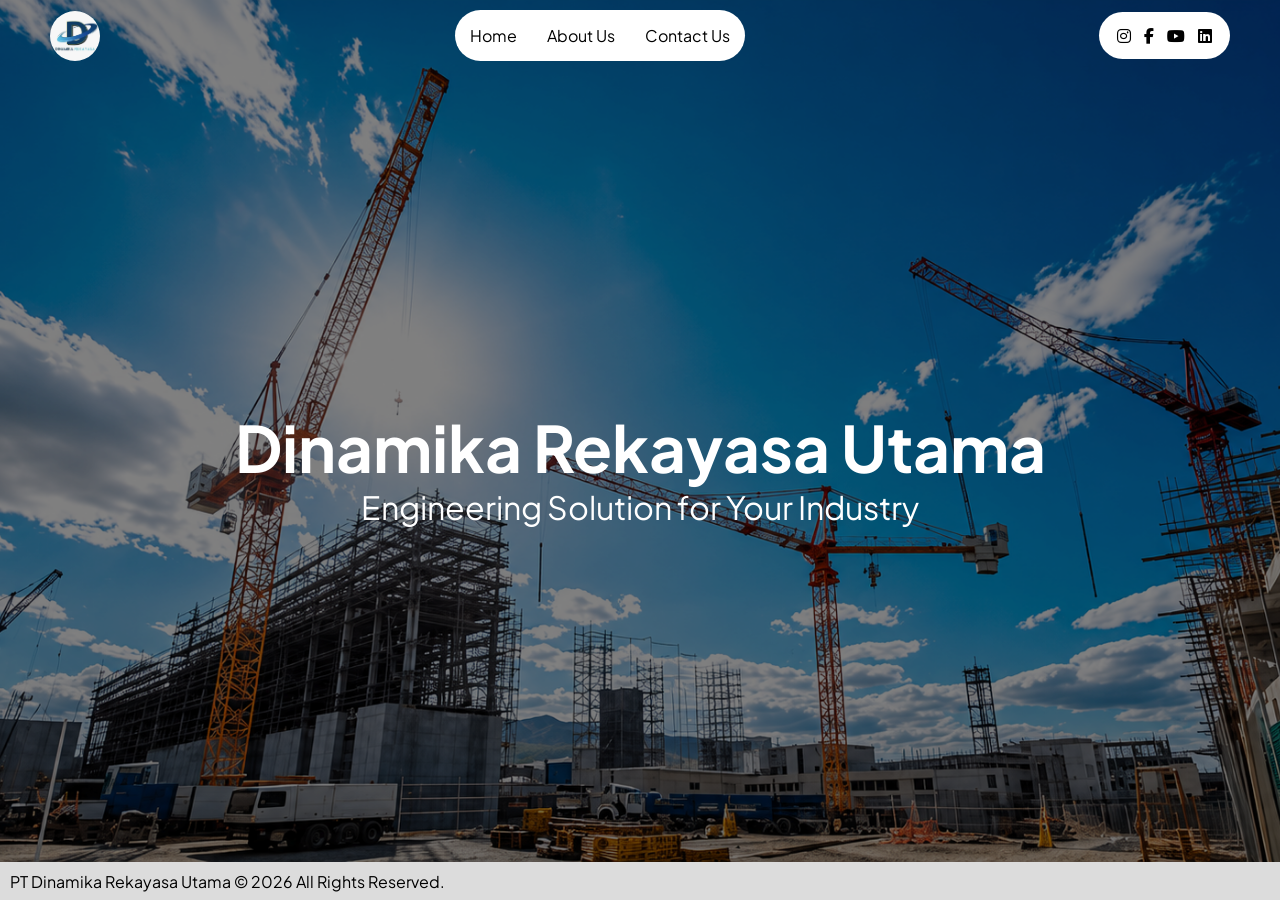
<file: index.html>
<!DOCTYPE html>
<html lang="en">
<head>
    <meta charset="UTF-8">
    <meta name="viewport" content="width=device-width, initial-scale=1.0">
    <title>Home | Dinamika Rekayasa Utama</title>

    <link rel="stylesheet" href="style.css">
    <link rel="stylesheet" href="https://cdnjs.cloudflare.com/ajax/libs/font-awesome/6.7.2/css/all.min.css">
    <link rel="icon" type="image/png" href="logotanpaback.png">

    <link rel="preconnect" href="https://fonts.googleapis.com">
    <link rel="preconnect" href="https://fonts.gstatic.com" crossorigin>
    <link href="https://fonts.googleapis.com/css2?family=Plus+Jakarta+Sans:ital,wght@0,200..800;1,200..800&display=swap" rel="stylesheet">
</head>
<body>
    <!-- NAVBAR -->
    <div class="navbar-wrapper">
        <img src="konstruksi.png" class="img-content"/>
        <div class="div-navbar">
            <img src="logo.jpg" class="img-navbar"/>
            <ul class="ul-navbar">
                <li class="li-navbar">
                    <a href="#" class="a-navbar">Home</a>
                </li>
                <li class="li-navbar">
                    <a href="about.html" class="a-navbar">About Us</a>
                </li>
                <li class="li-navbar">
                    <a href="contactus.html" class="a-navbar">Contact Us</a>
                </li>
            </ul>
            <p class="p-navbar">
                <a href="https://www.instagram.com/dinamikarekayasautama.official/" class="a-footer" target="_blank"><i class="fa-brands fa-instagram"></i></a>
                <a href="https://web.facebook.com/dinamika.r.utama/" class="a-footer" target="_blank"><i class="fa-brands fa-facebook-f"></i></a>
                <a href="https://www.youtube.com/@dinamikarekayasautama" class="a-footer" target="_blank"><i class="fa-brands fa-youtube"></i></a>
                <a href="https://www.linkedin.com/in/dinamika-rekayasa-utama-a5704a265/" class="a-footer" target="_blank"><i class="fa-brands fa-linkedin"></i></a>
            </p>
        </div>
        <div class="text-content">
            <h1>Dinamika Rekayasa Utama</h1>
            <p>Engineering Solution for Your Industry</p>
        </div>
    </div>
    <!-- NAVBAR END -->

    <!-- FOOTER -->
    <div class="div-footer">
        <p class="p-footer"> PT Dinamika Rekayasa Utama © 2026 All Rights Reserved. </p>
    </div>
    <!-- FOOTER END -->
</body>
</html>
</file>
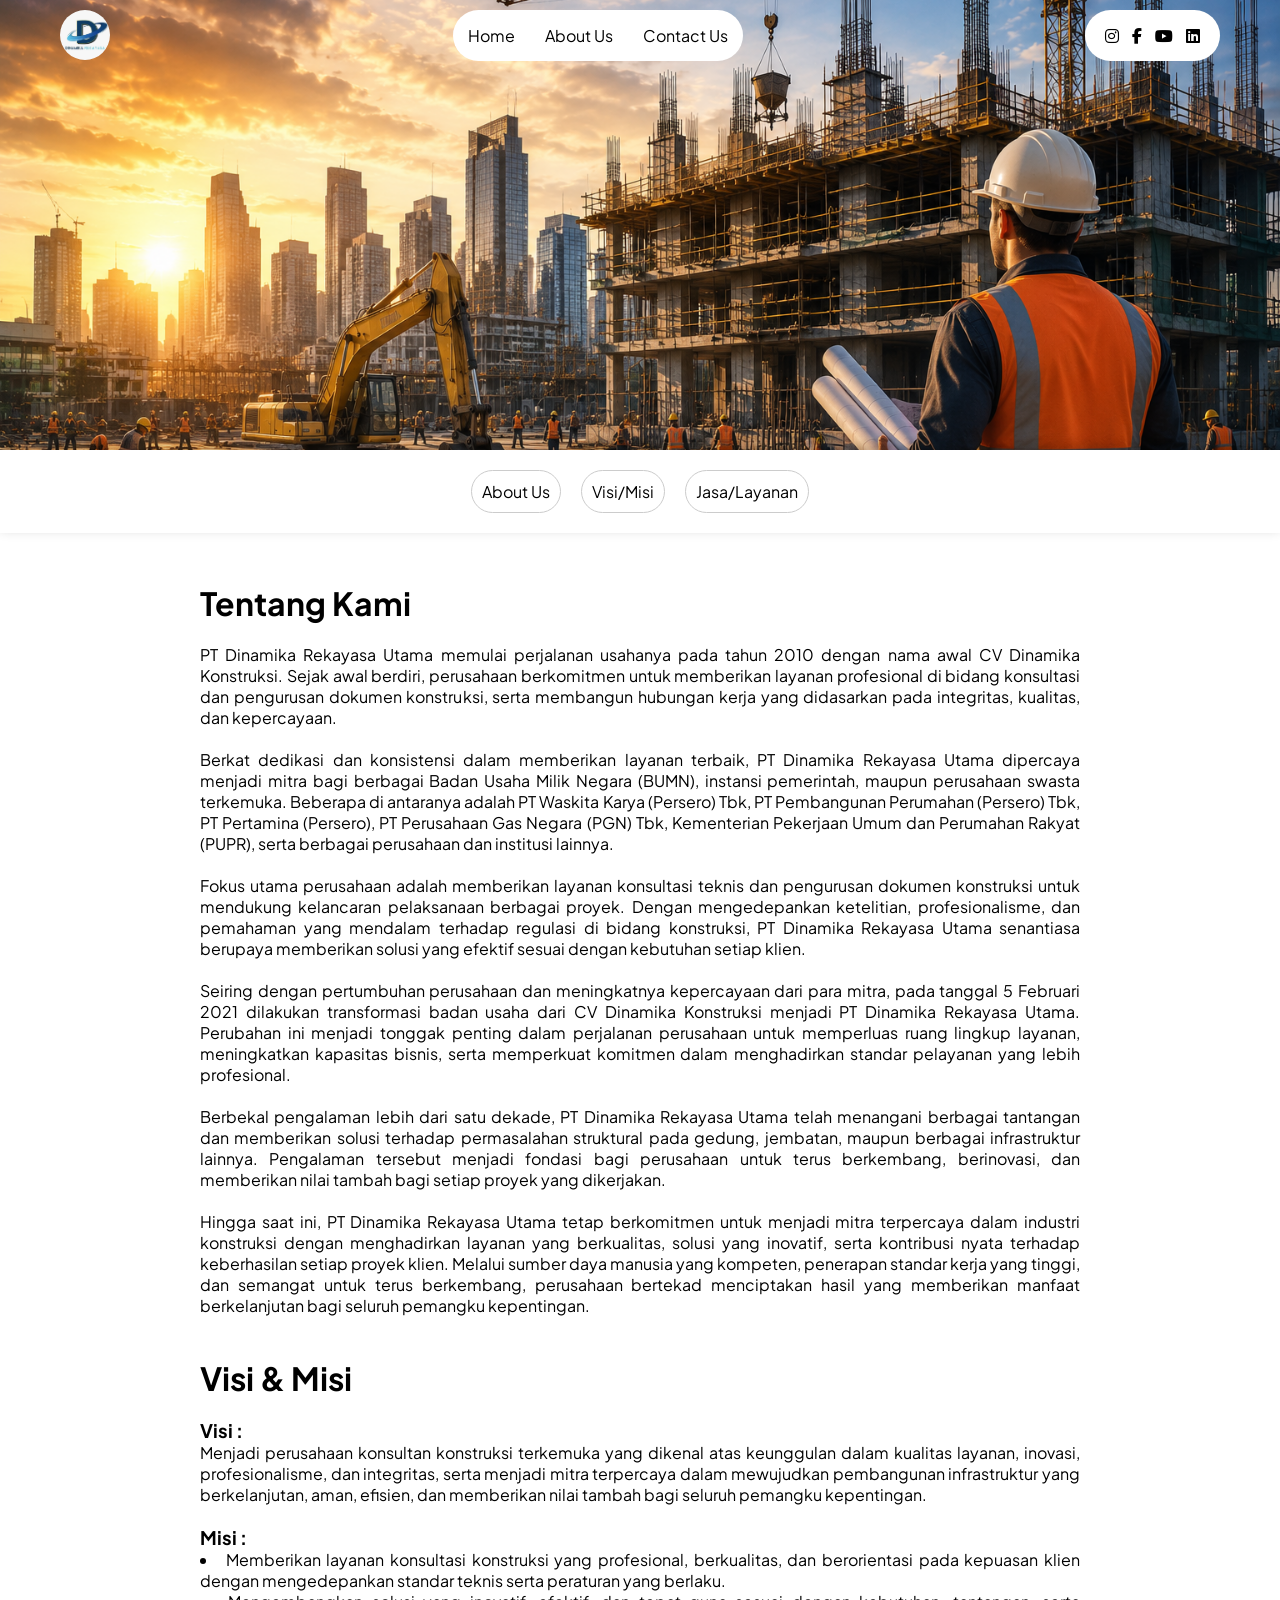
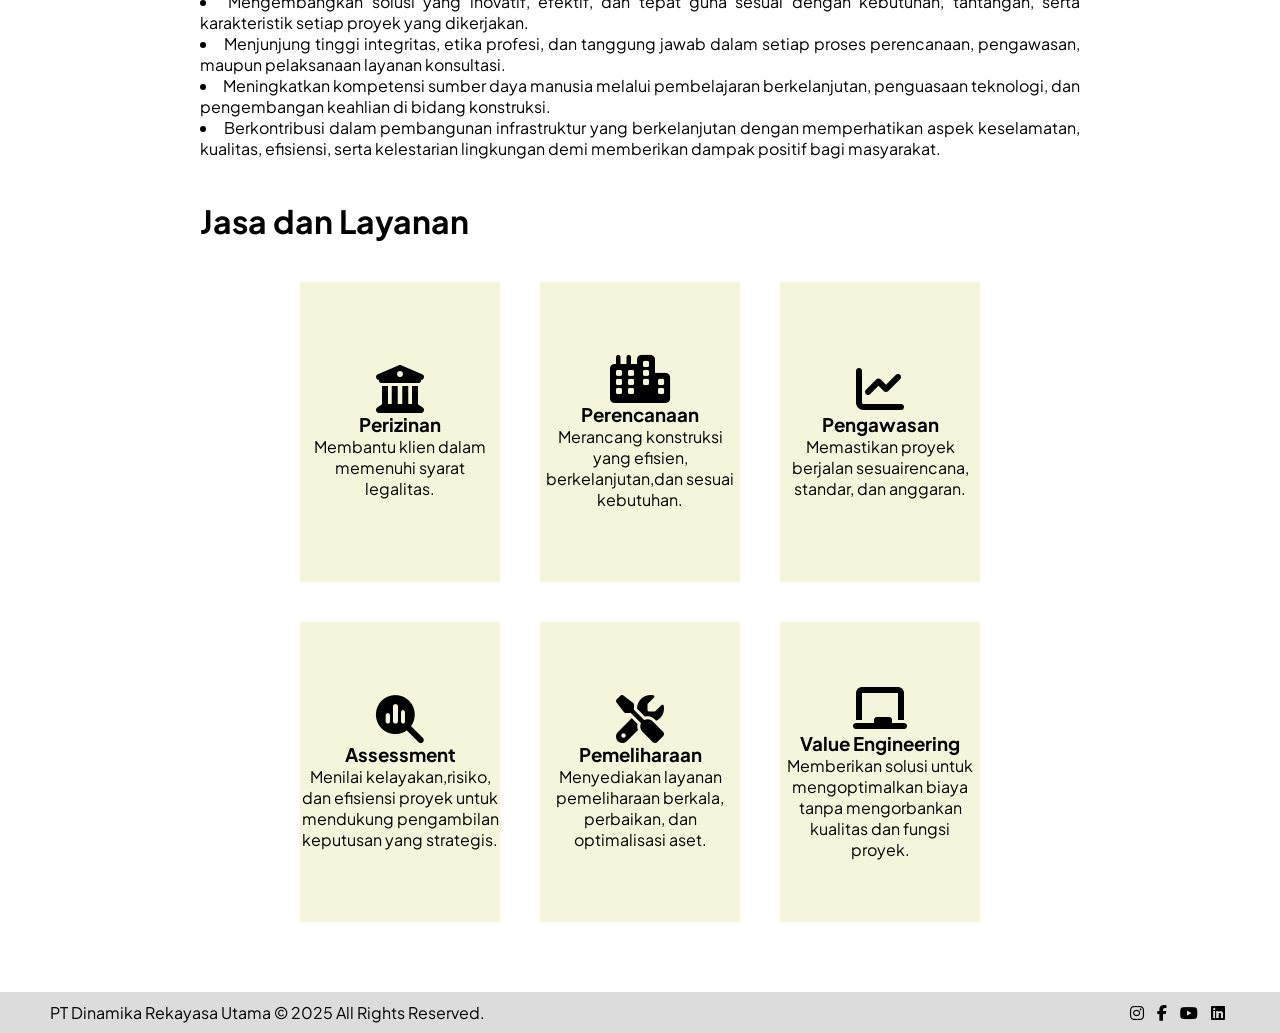
<file: about.html>
<!DOCTYPE html>
<html lang="en">
<head>
    <meta charset="UTF-8">
    <meta name="viewport" content="width=device-width, initial-scale=1.0">
    <title>About Us | Dinamika Rekayasa Utama</title>

    <link rel="stylesheet" href="about.css">
    <link rel="stylesheet" href="https://cdnjs.cloudflare.com/ajax/libs/font-awesome/6.7.2/css/all.min.css">
    <link rel="icon" type="image/png" href="logotanpaback.png">

    <link rel="preconnect" href="https://fonts.googleapis.com">
    <link rel="preconnect" href="https://fonts.gstatic.com" crossorigin>
    <link href="https://fonts.googleapis.com/css2?family=Plus+Jakarta+Sans:ital,wght@0,200..800;1,200..800&display=swap" rel="stylesheet">
</head>

<body>
    <!-- NAVBAR -->
    <div class="navbar-wrapper">
        <img src="dru.png" class="cover-navbar"/>
        <div class="div-navbar">
            <img src="logo.jpg" class="img-navbar"/>
            <ul class="ul-navbar">
                <li class="li-navbar">
                    <a href="index.html" class="a-navbar">Home</a>
                </li>
                <li class="li-navbar">
                    <a href="about.html" class="a-navbar">About Us</a>
                </li>
                <li class="li-navbar">
                    <a href="contactus.html" class="a-navbar">Contact Us</a>
                </li>
            </ul>
            <p class="p-navbar">
                <a href="https://www.instagram.com/dinamikarekayasautama.official/" class="a-footer" target="_blank"><i class="fa-brands fa-instagram"></i></a>
                <a href="https://web.facebook.com/dinamika.r.utama/" class="a-footer" target="_blank"><i class="fa-brands fa-facebook-f"></i></a>
                <a href="https://www.youtube.com/@dinamikarekayasautama" class="a-footer" target="_blank"><i class="fa-brands fa-youtube"></i></a>
                <a href="https://www.linkedin.com/in/dinamika-rekayasa-utama-a5704a265/" class="a-footer" target="_blank"><i class="fa-brands fa-linkedin"></i></a>
            </p>
        </div>
    </div>
    <!-- NAVBAR END -->

    <!-- NAVBAR MINI -->
     <div class="div-navbar-mini">
        <ul class="ul-navbar-mini">
                <li class="li-navbar-mini">
                    <a href="#tentang-kami" class="a-navbar-mini">About Us</a>
                </li>
                <li class="li-navbar-mini">
                    <a href="#visi-misi" class="a-navbar-mini">Visi/Misi</a>
                </li>
                <li class="li-navbar-mini">
                    <a href="#layanan-jasa" class="a-navbar-mini">Jasa/Layanan</a>
                </li>
            </ul>
     </div>
    <!-- NAVBAR MINI END -->

    <!-- CONTENT -->
    <div class="div-content">
        <div class="pengenalan-content" id="tentang-kami">
            <h1>Tentang Kami</h1>
            <br> 
            <p class="p-content">
                PT Dinamika Rekayasa Utama memulai perjalanan usahanya pada tahun 2010 dengan nama awal CV Dinamika Konstruksi. Sejak awal berdiri, perusahaan berkomitmen untuk memberikan layanan profesional di bidang konsultasi dan pengurusan dokumen konstruksi, serta membangun hubungan kerja yang didasarkan pada integritas, kualitas, dan kepercayaan.

            </p>
            <br>
            <p class="p-content">
                Berkat dedikasi dan konsistensi dalam memberikan layanan terbaik, PT Dinamika Rekayasa Utama dipercaya menjadi mitra bagi berbagai Badan Usaha Milik Negara (BUMN), instansi pemerintah, maupun perusahaan swasta terkemuka. Beberapa di antaranya adalah PT Waskita Karya (Persero) Tbk, PT Pembangunan Perumahan (Persero) Tbk, PT Pertamina (Persero), PT Perusahaan Gas Negara (PGN) Tbk, Kementerian Pekerjaan Umum dan Perumahan Rakyat (PUPR), serta berbagai perusahaan dan institusi lainnya.
            </p>
            <br>
            <p class="p-content">
                Fokus utama perusahaan adalah memberikan layanan konsultasi teknis dan pengurusan dokumen konstruksi untuk mendukung kelancaran pelaksanaan berbagai proyek. Dengan mengedepankan ketelitian, profesionalisme, dan pemahaman yang mendalam terhadap regulasi di bidang konstruksi, PT Dinamika Rekayasa Utama senantiasa berupaya memberikan solusi yang efektif sesuai dengan kebutuhan setiap klien.
            </p>
            <br>
            <p class="p-content">
                Seiring dengan pertumbuhan perusahaan dan meningkatnya kepercayaan dari para mitra, pada tanggal 5 Februari 2021 dilakukan transformasi badan usaha dari CV Dinamika Konstruksi menjadi PT Dinamika Rekayasa Utama. Perubahan ini menjadi tonggak penting dalam perjalanan perusahaan untuk memperluas ruang lingkup layanan, meningkatkan kapasitas bisnis, serta memperkuat komitmen dalam menghadirkan standar pelayanan yang lebih profesional.
            </p>
            <br>
            <p class="p-content">
               Berbekal pengalaman lebih dari satu dekade, PT Dinamika Rekayasa Utama telah menangani berbagai tantangan dan memberikan solusi terhadap permasalahan struktural pada gedung, jembatan, maupun berbagai infrastruktur lainnya. Pengalaman tersebut menjadi fondasi bagi perusahaan untuk terus berkembang, berinovasi, dan memberikan nilai tambah bagi setiap proyek yang dikerjakan.
            </p>
            <br>
            <p class="p-content">
               Hingga saat ini, PT Dinamika Rekayasa Utama tetap berkomitmen untuk menjadi mitra terpercaya dalam industri konstruksi dengan menghadirkan layanan yang berkualitas, solusi yang inovatif, serta kontribusi nyata terhadap keberhasilan setiap proyek klien. Melalui sumber daya manusia yang kompeten, penerapan standar kerja yang tinggi, dan semangat untuk terus berkembang, perusahaan bertekad menciptakan hasil yang memberikan manfaat berkelanjutan bagi seluruh pemangku kepentingan.
            </p>
        </div>
        <br>
        <br> 
        <div class="visimisi-content" id="visi-misi">
            <h1>Visi & Misi</h1>
            <br>
            <h3>Visi :</h3>
            <p class="p-content">
                Menjadi perusahaan konsultan konstruksi terkemuka yang dikenal atas keunggulan dalam kualitas layanan, inovasi, profesionalisme, dan integritas, serta menjadi mitra terpercaya dalam mewujudkan pembangunan infrastruktur yang berkelanjutan, aman, efisien, dan memberikan nilai tambah bagi seluruh pemangku kepentingan.
            </p>
            <br>
            <h3>Misi :</h3>
            <p class="p-content">
                <li>
                    Memberikan layanan konsultasi konstruksi yang profesional, berkualitas, dan berorientasi pada kepuasan klien dengan mengedepankan standar teknis serta peraturan yang berlaku.
                </li>
                <li>
                    Mengembangkan solusi yang inovatif, efektif, dan tepat guna sesuai dengan kebutuhan, tantangan, serta karakteristik setiap proyek yang dikerjakan.
                </li>
                <li>
                    Menjunjung tinggi integritas, etika profesi, dan tanggung jawab dalam setiap proses perencanaan, pengawasan, maupun pelaksanaan layanan konsultasi.
                </li>
                <li>
                    Meningkatkan kompetensi sumber daya manusia melalui pembelajaran berkelanjutan, penguasaan teknologi, dan pengembangan keahlian di bidang konstruksi.
                </li>
                <li>
                    Berkontribusi dalam pembangunan infrastruktur yang berkelanjutan dengan memperhatikan aspek keselamatan, kualitas, efisiensi, serta kelestarian lingkungan demi memberikan dampak positif bagi masyarakat.
                </li>
            </p>
            <br> 
            <br> 
            <h1 id="layanan-jasa">Jasa dan Layanan</h1>
        </div>
        <br>
        <div class="layanan-content">
            <!-- bingkai card jasa dan layanan -->
            <div class="card-content1">
                <div class="p-jasa-content">
                    <i class="fa-solid fa-building-columns fa-3x"></i>
                    <h3 class="judul">
                        Perizinan 
                    </h3>
                    <p class="deskripsi">
                        Membantu klien dalam memenuhi syarat legalitas.
                    </p>
                </div>
                <div class="p-jasa-content">
                    <i class="fa-solid fa-city fa-3x"></i>
                    <h3 class="judul">
                        Perencanaan 
                    </h3>
                    <p class="deskripsi">
                        Merancang konstruksi yang efisien, berkelanjutan,dan sesuai kebutuhan.
                    </p>
                </div>
                <div class="p-jasa-content">
                    <i class="fa-solid fa-chart-line fa-3x"></i>
                    <h3 class="judul">
                        Pengawasan 
                    </h3>
                    <p class="deskripsi">
                        Memastikan proyek berjalan sesuairencana, standar, dan anggaran.
                    </p>
                </div>
            </div>

            <div class="card-content2">
                <div class="p-jasa-content">
                    <i class="fa-solid fa-magnifying-glass-chart fa-3x"></i>
                    <h3 class="judul">
                        Assessment 
                    </h3>
                    <p class="deskripsi">
                        Menilai kelayakan,risiko, dan efisiensi proyek untuk mendukung pengambilan keputusan yang strategis.
                    </p>
                </div>
                <div class="p-jasa-content">
                    <i class="fa-solid fa-screwdriver-wrench fa-3x"></i>
                    <h3 class="judul">
                        Pemeliharaan 
                    </h3>
                    <p class="deskripsi">
                        Menyediakan layanan pemeliharaan berkala, perbaikan, dan optimalisasi aset.
                    </p>
                </div>
                <div class="p-jasa-content">
                    <i class="fa-solid fa-chalkboard fa-3x"></i>
                    <h3 class="judul">
                        Value Engineering  
                    </h3>
                    <p class="deskripsi">
                        Memberikan solusi untuk mengoptimalkan biaya tanpa mengorbankan kualitas dan fungsi proyek. 
                    </p>
                </div>
            </div>
        </div>
    </div>
    
    <!-- CONTENT END -->

    <!-- FOOTER -->
    <div class="div-footer">
        <p> PT Dinamika Rekayasa Utama © 2025 All Rights Reserved. </p>
        <p>
            <a href="https://www.instagram.com/dinamikarekayasautama.official/" class="a-footer" target="_blank"><i class="fa-brands fa-instagram"></i></a>
            <a href="https://web.facebook.com/dinamika.r.utama/" class="a-footer" target="_blank"><i class="fa-brands fa-facebook-f"></i></a>
            <a href="https://www.youtube.com/@dinamikarekayasautama" class="a-footer" target="_blank"><i class="fa-brands fa-youtube"></i></a>
            <a href="https://www.linkedin.com/in/dinamika-rekayasa-utama-a5704a265/" class="a-footer" target="_blank"><i class="fa-brands fa-linkedin"></i></a>
        </p>
    </div>
    <!-- FOOTER END -->

<script>
    const observer = new IntersectionObserver((entries) => {
        entries.forEach(entry => {
            if (entry.isIntersecting) {
                entry.target.classList.add('show');
            }
        });
    }, { threshold: 0.2 });

    document.querySelectorAll('.pengenalan-content, .visimisi-content, .layanan-content').forEach(el => {
        observer.observe(el);
    });
</script>

</body>
</html>
</file>
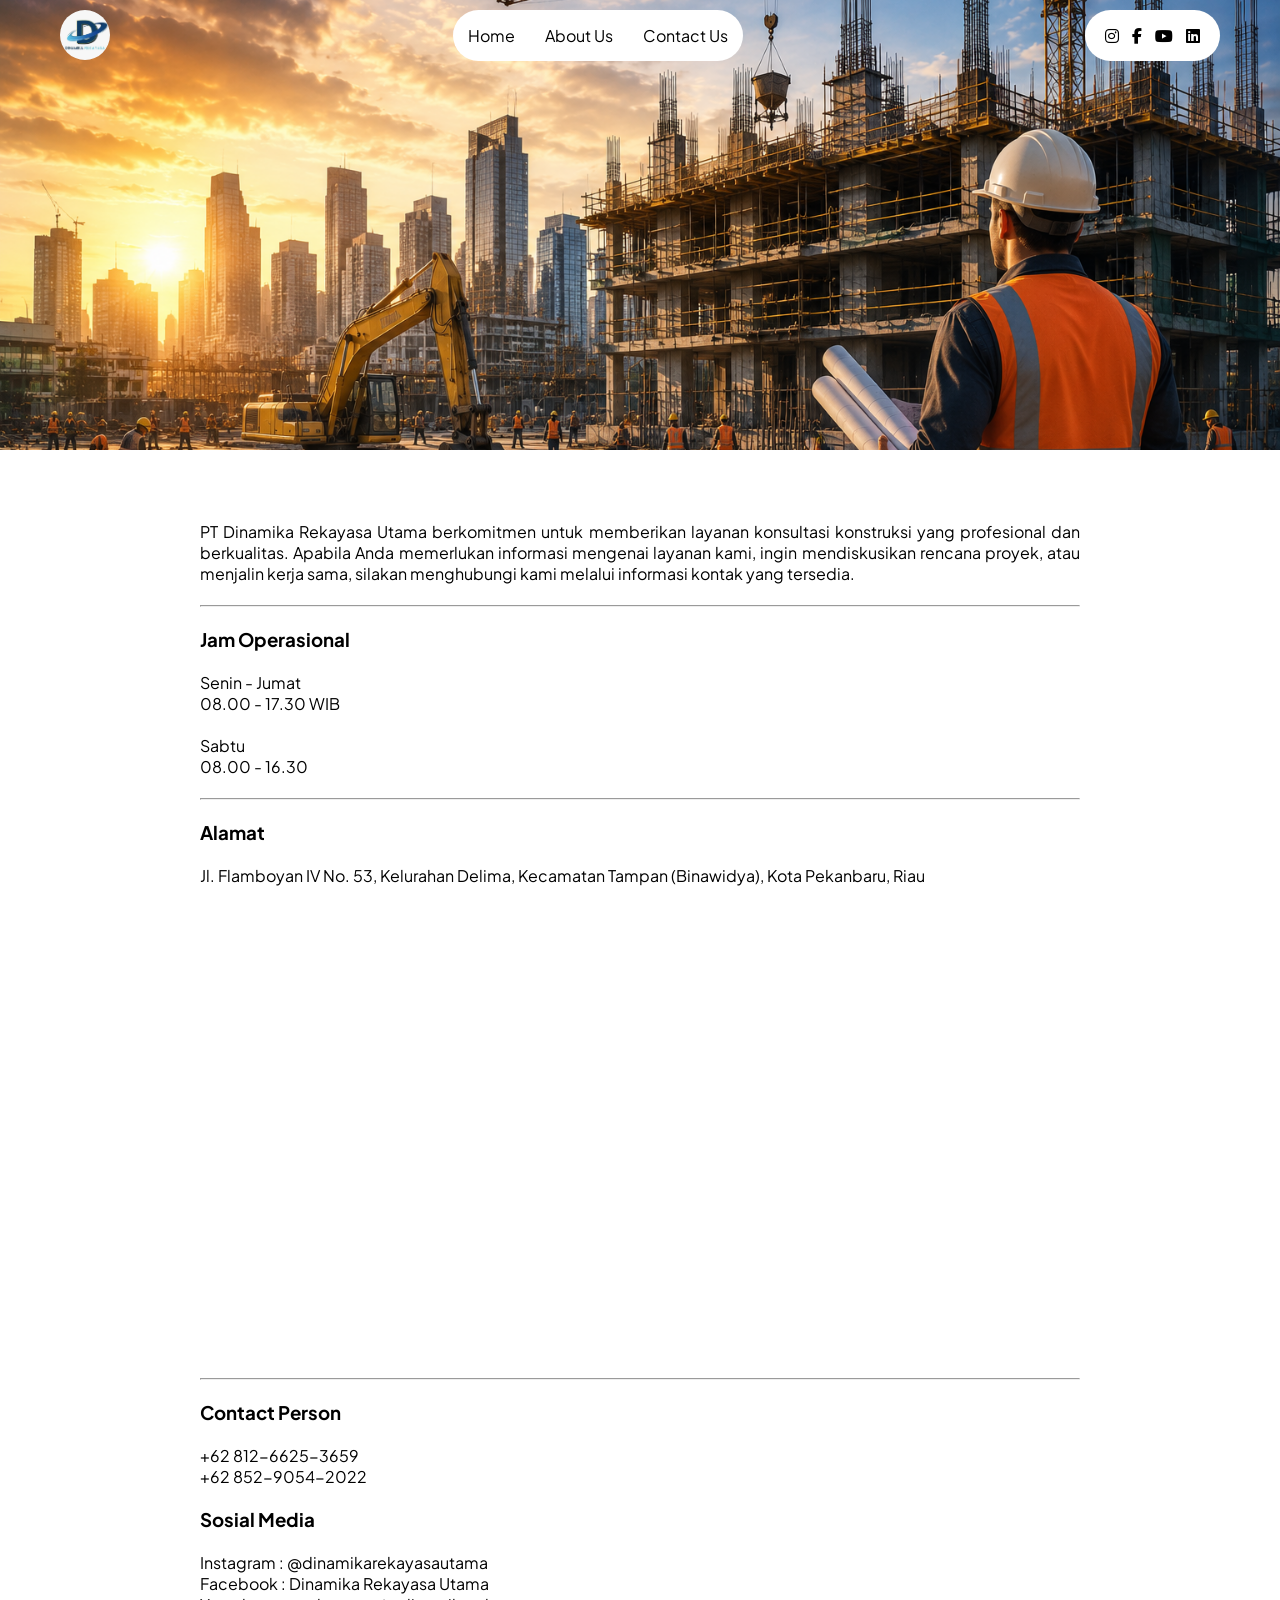
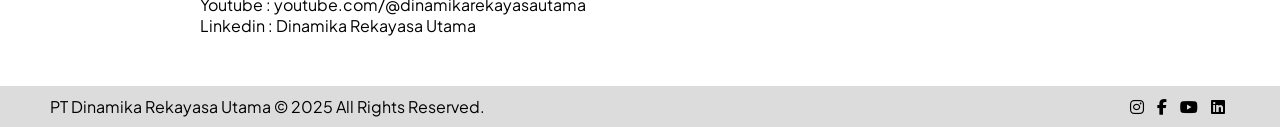
<file: contactus.html>
<!DOCTYPE html>
<html lang="en">
<head>
    <meta charset="UTF-8">
    <meta name="viewport" content="width=device-width, initial-scale=1.0">
    <title>Contact Us | Dinamika Rekayasa Utama</title>

    <link rel="stylesheet" href="contactus.css">
    <link rel="stylesheet" href="https://cdnjs.cloudflare.com/ajax/libs/font-awesome/6.7.2/css/all.min.css">
    <link rel="icon" type="image/png" href="logotanpaback.png">

    <link rel="preconnect" href="https://fonts.googleapis.com">
    <link rel="preconnect" href="https://fonts.gstatic.com" crossorigin>
    <link href="https://fonts.googleapis.com/css2?family=Plus+Jakarta+Sans:ital,wght@0,200..800;1,200..800&display=swap" rel="stylesheet">
</head>
<body>
    <!-- NAVBAR -->
     <div class="navbar-wrapper">
        <img src="dru.png" class="cover-navbar"/>
        <div class="div-navbar">
            <img src="logo.jpg" class="img-navbar"/>
            <ul class="ul-navbar">
                <li class="li-navbar">
                    <a href="index.html" class="a-navbar">Home</a>
                </li>
                <li class="li-navbar">
                    <a href="about.html" class="a-navbar">About Us</a>
                </li>
                <li class="li-navbar">
                    <a href="contactus.html" class="a-navbar">Contact Us</a>
                </li>
            </ul>
            <p class="p-navbar">
                <a href="https://www.instagram.com/dinamikarekayasautama.official/" class="a-footer" target="_blank"><i class="fa-brands fa-instagram"></i></a>
                <a href="https://web.facebook.com/dinamika.r.utama/" class="a-footer" target="_blank"><i class="fa-brands fa-facebook-f"></i></a>
                <a href="https://www.youtube.com/@dinamikarekayasautama" class="a-footer" target="_blank"><i class="fa-brands fa-youtube"></i></a>
                <a href="https://www.linkedin.com/in/dinamika-rekayasa-utama-a5704a265/" class="a-footer" target="_blank"><i class="fa-brands fa-linkedin"></i></a>
            </p>
        </div>
    </div>
    <!-- NAVBAR END -->

    <!-- CONTENT -->
    <div class="div-content">
        <div class="Hubungi-content">
            <br> 
            <p class="p-content">
                PT Dinamika Rekayasa Utama berkomitmen untuk memberikan layanan konsultasi konstruksi yang profesional dan berkualitas. Apabila Anda memerlukan informasi mengenai layanan kami, ingin mendiskusikan rencana proyek, atau menjalin kerja sama, silakan menghubungi kami melalui informasi kontak yang tersedia.

            </p>
        </div>
        <br>
        <hr>
        <br> 
        <div class="waktu-content">
            <h3>Jam Operasional</h3>
            <br>
            <p class="p-content">
                Senin - Jumat
            </p>
            <p class="p-content">
                08.00 - 17.30 WIB
            </p>
            <br>
            <p class="p-content">
                Sabtu 
            </p>
            <p>
                08.00 - 16.30 
            </p>
        </div>
        <br>
        <hr>
        <br> 
        <div class="alamat-content">
            <h3>Alamat</h3>
            <br>
            <p class="p-content">
                Jl. Flamboyan IV No. 53, Kelurahan Delima, Kecamatan Tampan (Binawidya), Kota Pekanbaru, Riau
            </p>
            <br> 
            <iframe src="https://www.google.com/maps/embed?pb=!1m18!1m12!1m3!1d4003.5260378050375!2d101.39550320369764!3d0.4858061371871721!2m3!1f0!2f0!3f0!3m2!1i1024!2i768!4f13.1!3m3!1m2!1s0x31d5a9766ccf8c11%3A0x889313cd865d80ad!2sPT%20DINAMIKA%20REKAYASA%20UTAMA!5e0!3m2!1sid!2sid!4v1784176915031!5m2!1sid!2sid" height="450" style="border:0;" allowfullscreen="" loading="lazy" referrerpolicy="strict-origin-when-cross-origin" class="peta"></iframe>
        </div>
        <br>
        <hr>
        <br> 
        <div class="sosial-content">
            <h3>Contact Person</h3>
            <br>
            <p class="p-content">
                +62 812-6625-3659
            </p>
            <p class="p-content">
                +62 852-9054-2022
            </p>
            <br>
            <h3>Sosial Media</h3>
            <br>
            <p class="p-sosial">
               Instagram : @dinamikarekayasautama <br> 
               Facebook  : Dinamika Rekayasa Utama <br> 
               Youtube   : youtube.com/@dinamikarekayasautama <br> 
               Linkedin  : Dinamika Rekayasa Utama 
            </p>
        </div>
    </div>
    
    <!-- CONTENT END -->

    <!-- FOOTER -->
    <div class="div-footer">
        <p> PT Dinamika Rekayasa Utama © 2025 All Rights Reserved. </p>
        <p>
            <a href="https://www.instagram.com/dinamikarekayasautama.official/" class="a-footer" target="_blank"><i class="fa-brands fa-instagram"></i></a>
            <a href="https://web.facebook.com/dinamika.r.utama/" class="a-footer" target="_blank"><i class="fa-brands fa-facebook-f"></i></a>
            <a href="https://www.youtube.com/@dinamikarekayasautama" class="a-footer" target="_blank"><i class="fa-brands fa-youtube"></i></a>
            <a href="https://www.linkedin.com/in/dinamika-rekayasa-utama-a5704a265/" class="a-footer" target="_blank"><i class="fa-brands fa-linkedin"></i></a>
        </p>
    </div>
    <!-- FOOTER END -->

<script>
    const observer = new IntersectionObserver((entries) => {
        entries.forEach(entry => {
            if (entry.isIntersecting) {
                entry.target.classList.add('show');
            }
        });
    }, { threshold: 0.2 });

    document.querySelectorAll('.waktu-content, .alamat-content, .sosial-content').forEach(el => {
        observer.observe(el);
    });
</script>

</body>
</html>
</file>
<file: style.css>
* {
    margin: 0px;
    padding: 0px;
}

body{
    height: 100vh;
    display: flex;
    flex-direction: column;
    font-family: "Plus Jakarta Sans", system-ui, sans-serif;
}

.navbar-wrapper {
    position: relative;
    flex: 1;
    display: flex;
    flex-direction: column;
}

.div-navbar {
    position: relative;
    z-index: 100;
    padding-left: 50px;
    padding-right: 50px;
    display: flex;
    align-items: center;
    justify-content: space-between;
    flex-shrink: 0;
}

.img-navbar {
    width: 50px;
    border-radius: 50%;
    animation: slideInLeft 1.2s ease;
}

.ul-navbar {
    list-style-type: none;
    display: flex;
    justify-content: center;
    align-items: center; 
    animation: slideInDown 1.2s ease;
    background-color: white;
    border-radius: 50px;
    margin: 10px;
}

.li-navbar {
    padding: 10px;
    margin: 5px; 
}

.li-navbar:hover {
	 background-color: gainsboro;
     border-radius: 50px;
     transition: 0.5s ease-in-out;
}

.a-navbar {
    color: black;
    text-decoration: none;
}

.p-navbar {
    animation: slideInRight 1.2s ease;
    background-color: white;
    border-radius: 50px;
    padding: 13px;
}

.div-content {
    /* position relative digunakan untuk menandakan induk, agar absolut dr text-content dapat digunakan */
    position: relative;
    display: flex;
    align-items: center;
    justify-content: center;
    height: calc(100vh - 10vh - 2vh - 20px);
}

.img-content {
    /* 100% itu merujuk ke induk(div), berarti mengisi 100% div-content */
    position: absolute;
    width: 100%; 
    height: 100%;
    object-fit: cover;
    filter: brightness(50%);
}

.text-content{
    position: relative;
	display: flex;
	flex: 1;
	flex-direction: column;
	justify-content: center;
	align-items: center;
    color: white;
    text-align: center;
    font-size: xx-large;
    animation: slideInLeft 1.2s ease;
	font-size: xx-large;
}

.div-footer {
    height: 2vh;
    padding: 10px;
    display: flex;
    justify-content: space-between;
    align-items: center;
    background-color: gainsboro;
    flex-shrink: 0;
    flex-shrink: 0;
}

.p-footer {
    animation: slideInLeft 1.2s ease;
}

.a-footer {
    margin: 5px;
    color: black;
}

.a-footer:hover {
    color: blue;
}

@keyframes slideInLeft {
    from {
        opacity: 0;
        transform: translateX(-50px);
    }

    to {
        opacity: 1;
        transform: translateX(0px);
    }
}

@keyframes slideInDown {
    from {
        opacity: 0;
        transform: translateY(-50px);
    }

    to {
        opacity: 1;
        transform: translateY(0px);
    }
}

@keyframes slideInRight {
    from {
        opacity: 0;
        transform: translateX(50px);
    }

    to {
        opacity: 1;
        transform: translateX(0px);
    }
}

@media (max-width: 768px) {
    body {
        min-height: 100vh;
    }

    .div-navbar {
        height: auto;
        flex-wrap: wrap;
        padding: 15px 20px;
        row-gap: 10px;
        flex-direction: column;
    }

    .ul-navbar {
        flex-wrap: wrap;
        justify-content: center;
    }

    .li-navbar {
        padding: 8px;
        margin: 2px;
    }

    .text-content {
        font-size: 16px;
		padding-bottom: 300px;
    }

	.div-footer {
		height:1vh;
        background-color: gainsboro;
        font-size: 10px;
	}
}
</file>
<file: about.css>
html {
    scroll-behavior: smooth;
}

* {
    margin: 0px;
    padding: 0px;
    box-sizing: border-box;
}

body{
    height: 100vh;
    display: flex;
    flex-direction: column;
    font-family: "Plus Jakarta Sans", system-ui, sans-serif;
}

.navbar-wrapper {
    position: relative;
}

.cover-navbar {
    width: 100%;
    height: 50vh;
    object-fit: cover;
    display: block;
}

.div-navbar {
    position: absolute;
    top: 0;
    left: 0;
    z-index: 100;
    width: 100%;
    padding-left: 50px;
    padding-right: 50px;
    height: 50vh;
    display: flex;
    align-items: flex-start;
    justify-content: space-between;
    flex-shrink: 0;
}

.img-navbar {
    width: 50px;
    border-radius: 50%;
    animation: slideInLeft 1.2s ease;
    margin: 10px;
}

.ul-navbar {
    list-style-type: none;
    display: flex;
    justify-content: center;
    align-items: center; 
    animation: slideInDown 1.2s ease;
    background-color: white;
    border-radius: 50px;
    margin: 10px;
}

.li-navbar {
    padding: 10px;
    margin: 5px; 
}

.li-navbar:hover {
	 background-color: gainsboro;
     border-radius: 50px;
     transition: 0.5s ease-in-out;
}

.a-navbar {
    color: black;
    text-decoration: none;
    border-radius: 50px;
}

.p-navbar {
    animation: slideInRight 1.2s ease;
    margin: 10px;
    background-color: white;
    border-radius: 50px;
    padding: 15px;
}

.div-navbar-mini {
    display: flex;
    justify-content: center;
    align-items: center;
    padding: 10px;
    box-shadow: 0 -4px 12px rgba(0,0,0,0.2);
    z-index: 200;
}

.ul-navbar-mini {
    display: flex;
    list-style-type: none;
    animation: slideInDown 1.2s ease;
}

.li-navbar-mini {
    padding: 10px;
    border: 1px solid #ccc;
	 margin: 10px;
	 border-radius: 50px;
}

.li-navbar-mini:hover {
	 background-color: gainsboro;
     transition: 0.5s ease-in-out;
}

.a-navbar-mini {
    text-decoration: none;
    color: black; 
}

.div-content {
    flex: 1;
    display: flex;
    flex-direction: column;
    margin-top: 50px;
    margin-bottom: 50px;
    margin-left: 200px;
    margin-right: 200px;
    text-align: justify;
}

.pengenalan-content {
	 opacity: 0;
    transform: translateX(-50px);
    transition: opacity 1s ease, transform 1s ease;
}

.pengenalan-content.show {
    opacity: 1;
    transform: translateX(0px);
}

.layanan-content {
	 opacity: 0;
    transform: translateX(-50px);
    transition: opacity 1s ease, transform 1s ease;
}

.layanan-content.show {
    opacity: 1;
    transform: translateX(0px);
}

.visimisi-content {
	 opacity: 0;
    transform: translateX(-50px);
    transition: opacity 1s ease, transform 1s ease;
}

.visimisi-content.show {
    opacity: 1;
    transform: translateX(0px);
}

.card-content1 {
    display: flex;
   justify-content: center;
}

.card-content2 {
    display: flex;
    justify-content: center;
}

.layanan-content {
	display: flex; 
	flex-direction: column; 
	align-items: center;
    justify-content: center;
}

.p-jasa-content {
    display: flex;
    flex-direction: column;
    justify-content: center;
    align-items: center;
    border: 1px;
    width: 200px;
    height: 300px;
    background-color: beige;
    text-align: center;
    margin: 20px;
}

.div-footer {
    height: auto;
    display: flex;
    justify-content: space-between;
    background-color: gainsboro;
    flex: 1;
    padding-left: 50px;
    padding-right: 50px;
    padding-top: 10px;
    padding-bottom: 10px;
}

.p-footer {
    animation: slideInLeft 1.2s ease;
}

.a-footer {
    margin: 5px;
    color: black;
}

.a-footer:hover {
    color: blue;
}

@keyframes slideInLeft {
    from {
        opacity: 0;
        transform: translateX(-50px);
    }

    to {
        opacity: 1;
        transform: translateX(0px);
    }
}

@keyframes slideInDown {
    from {
        opacity: 0;
        transform: translateY(-50px);
    }

    to {
        opacity: 1;
        transform: translateY(0px);
    }
}

@keyframes slideInRight {
    from {
        opacity: 0;
        transform: translateX(50px);
    }

    to {
        opacity: 1;
        transform: translateX(0px);
    }
}

@media (max-width: 768px) {
    .cover-navbar,
    .div-navbar {
        height: 32vh;
    }

    .div-navbar {
        flex-wrap: wrap;
        align-content: flex-start;
        padding: 15px 20px;
        row-gap: 10px;
    }

    .ul-navbar {
        flex-wrap: wrap;
        justify-content: center;
    }

    .div-navbar-mini {
        flex-wrap: wrap;
    }

    .div-content {
        margin-left: 15px;
        margin-right: 15px;
    }

    .card-content1,
    .card-content2 {
        flex-wrap: wrap;
        justify-content: center;
    }

	.div-footer {
		font-size: 10px;
		display: flex;
        flex-direction: column;
		justify-content: center;
        align-items: flex-start;
		padding: 25px;
		flex-wrap: wrap;
	}
}
</file>
<file: contactus.css>
* {
    margin: 0px;
    padding: 0px;
    box-sizing: border-box;
}

body{
    height: 100vh;
    display: flex;
    flex-direction: column;
    font-family: "Plus Jakarta Sans", system-ui, sans-serif;
}

.navbar-wrapper {
    position: relative;
}

.cover-navbar {
    width: 100%;
    height: 50vh;
    object-fit: cover;
    display: block;
}

.div-navbar {
    position: absolute;
    top: 0;
    left: 0;
    z-index: 100;
    width: 100%;
    padding-left: 50px;
    padding-right: 50px;
    height: 50vh;
    display: flex;
    align-items: flex-start;
    justify-content: space-between;
    flex-shrink: 0;
}

.img-navbar {
    width: 50px;
    border-radius: 50%;
    animation: slideInLeft 1.2s ease;
    margin: 10px;
}

.ul-navbar {
    list-style-type: none;
    display: flex;
    justify-content: center;
    align-items: center; 
    animation: slideInDown 1.2s ease;
    background-color: white;
    border-radius: 50px;
    margin: 10px;
}

.li-navbar {
    padding: 10px;
    margin: 5px; 
}

.li-navbar:hover {
	 background-color: gainsboro;
     border-radius: 50px;
     transition: 0.5s ease-in-out;
}

.a-navbar {
    color: black;
    text-decoration: none;
    border-radius: 50px;
}

.p-navbar {
    animation: slideInRight 1.2s ease;
    margin: 10px;
    background-color: white;
    border-radius: 50px;
    padding: 15px;
}

.div-content {
    flex: 1;
    display: flex;
    flex-direction: column;
    margin-top: 50px;
    margin-bottom: 50px;
    margin-left: 200px;
    margin-right: 200px;
    animation: slideInLeft 1.2s ease;
    text-align: justify;
}

.waktu-content {
	 opacity: 0;
    transform: translateX(-50px);
    transition: opacity 1s ease, transform 1s ease;
}

.waktu-content.show {
    opacity: 1;
    transform: translateX(0px);
}

.alamat-content {
	 opacity: 0;
    transform: translateX(-50px);
    transition: opacity 1s ease, transform 1s ease;
}

.alamat-content.show {
    opacity: 1;
    transform: translateX(0px);
}

.sosial-content {
	 opacity: 0;
    transform: translateX(-50px);
    transition: opacity 1s ease, transform 1s ease;
}

.sosial-content.show {
    opacity: 1;
    transform: translateX(0px);
}

.peta {
    display: flex;
    justify-content: center;
    align-items: center;
    border-radius: 20px;
    width: 100%;
}

.div-footer {
    height: auto;
    display: flex;
    justify-content: space-between;
    background-color: gainsboro;
    flex: 1;
    padding-left: 50px;
    padding-right: 50px;
    padding-top: 10px;
    padding-bottom: 10px;
}

.p-footer {
    animation: slideInLeft 1.2s ease;
}

.a-footer {
    margin: 5px;
    color: black;
}

.a-footer:hover {
    color: blue;
}

@keyframes slideInLeft {
    from {
        opacity: 0;
        transform: translateX(-50px);
    }

    to {
        opacity: 1;
        transform: translateX(0px);
    }
}

@keyframes slideInDown {
    from {
        opacity: 0;
        transform: translateY(-50px);
    }

    to {
        opacity: 1;
        transform: translateY(0px);
    }
}

@keyframes slideInRight {
    from {
        opacity: 0;
        transform: translateX(50px);
    }

    to {
        opacity: 1;
        transform: translateX(0px);
    }
}

@media (max-width: 768px) {
    .cover-navbar,
    .div-navbar {
        height: 32vh;
		width: 100%;
    }

    .div-navbar {
        flex-wrap: wrap;
        align-content: flex-start;
        padding: 15px;
        row-gap: 10px;
    }

    .ul-navbar {
        flex-wrap: wrap;
        justify-content: center;
    }

    .div-navbar-mini {
        flex-wrap: wrap;
    }

    .div-content {
        margin-left: 15px;
        margin-right: 15px;
    }

	.div-footer {
		font-size: 10px;
		display: flex;
		justify-content: space-between;
	}
}
</file>
